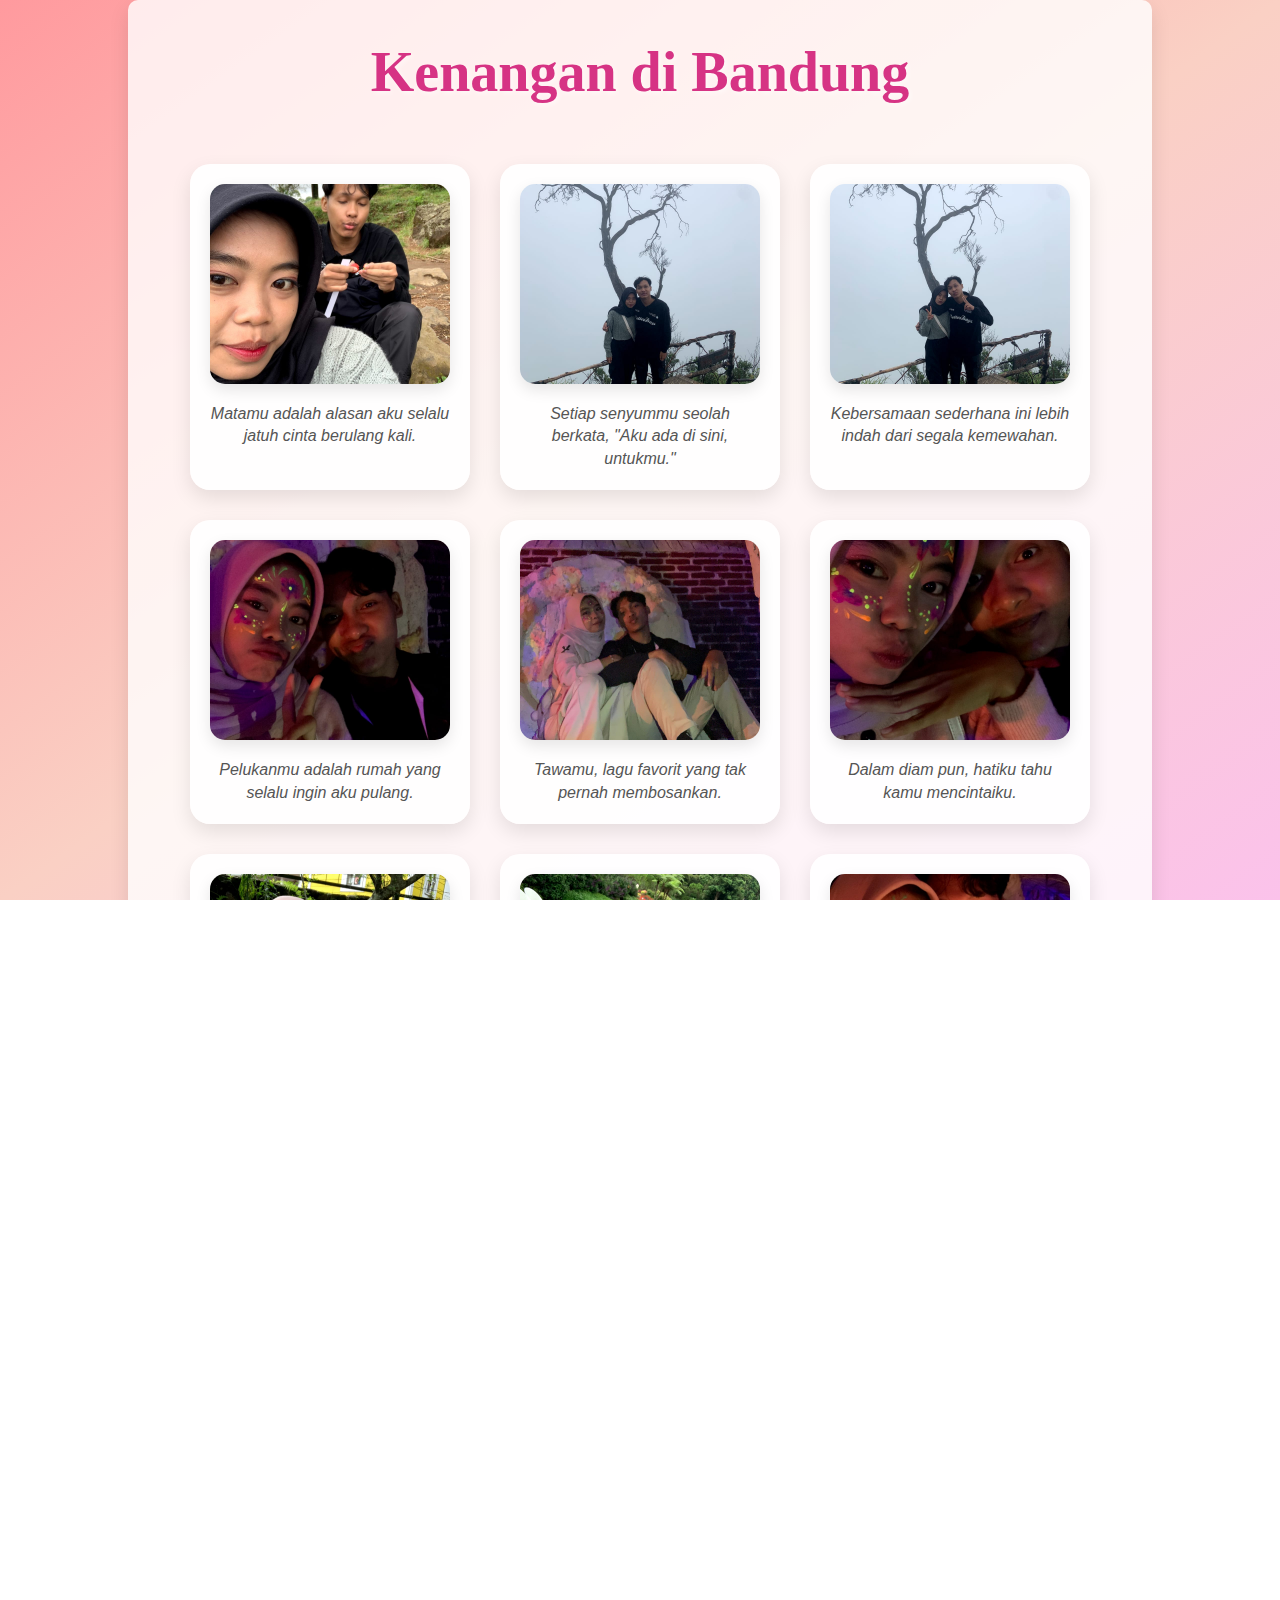
<file: bandung.html>
<!DOCTYPE html>
<html lang="id">
<head>
  <meta charset="UTF-8" />
  <meta name="viewport" content="width=device-width, initial-scale=1.0"/>
  <title>Kenangan di Bandung</title>
  <link rel="stylesheet" href="style.css" />
</head>
<body>
    <div class="hero">
        <h1>Kenangan di Bandung</h1>
        <div class="gallery">
          <div class="item"><img src="images/bandung1.jpeg"><p>Matamu adalah alasan aku selalu jatuh cinta berulang kali.</p></div>
          <div class="item"><img src="images/bandung2.jpeg"><p>Setiap senyummu seolah berkata, "Aku ada di sini, untukmu."</p></div>
          <div class="item"><img src="images/bandung3.jpeg"><p>Kebersamaan sederhana ini lebih indah dari segala kemewahan.</p></div>
          <div class="item"><img src="images/bandung4.jpeg"><p>Pelukanmu adalah rumah yang selalu ingin aku pulang.</p></div>
          <div class="item"><img src="images/bandung5.jpeg"><p>Tawamu, lagu favorit yang tak pernah membosankan.</p></div>
          <div class="item"><img src="images/bandung6.jpeg"><p>Dalam diam pun, hatiku tahu kamu mencintaiku.</p></div>
          <div class="item"><img src="images/bandung7.jpeg"><p>Ketika kita berdua, dunia terasa tak punya batas.</p></div>
          <div class="item"><img src="images/bandung8.jpeg"><p>Jari-jarimu menggenggamku sekuat harapanku untuk kita.</p></div>
          <div class="item"><img src="images/bandung9.jpeg"><p>Tak perlu banyak kata, cukup kehadiranmu yang menjelaskan segalanya.</p></div>
          <div class="item"><img src="images/bandung10.jpeg"><p>Kau datang membawa tenang, seperti hujan di hari panas.</p></div>
          <div class="item"><img src="images/bandung11.jpeg"><p>Aku mencintaimu, bahkan dalam hal-hal kecil yang tak kau sadari.</p></div>
          <div class="item"><img src="images/bandung12.jpeg"><p>Cara kau melihatku, seperti aku adalah segalanya bagimu.</p></div>
          <div class="item"><img src="images/bandung13.jpeg"><p>Hanya dengan bersamamu, semua terasa tepat.</p></div>
          <div class="item"><img src="images/bandung14.jpeg"><p>Cinta ini bukan hanya hari ini, tapi untuk selamanya.</p></div>
        </div>
      </div>
      
    <a href="kenangan-kita.html" class="button">Kembali ke Halaman Kenangan</a>
  </div>
</body>
</html>
</file>
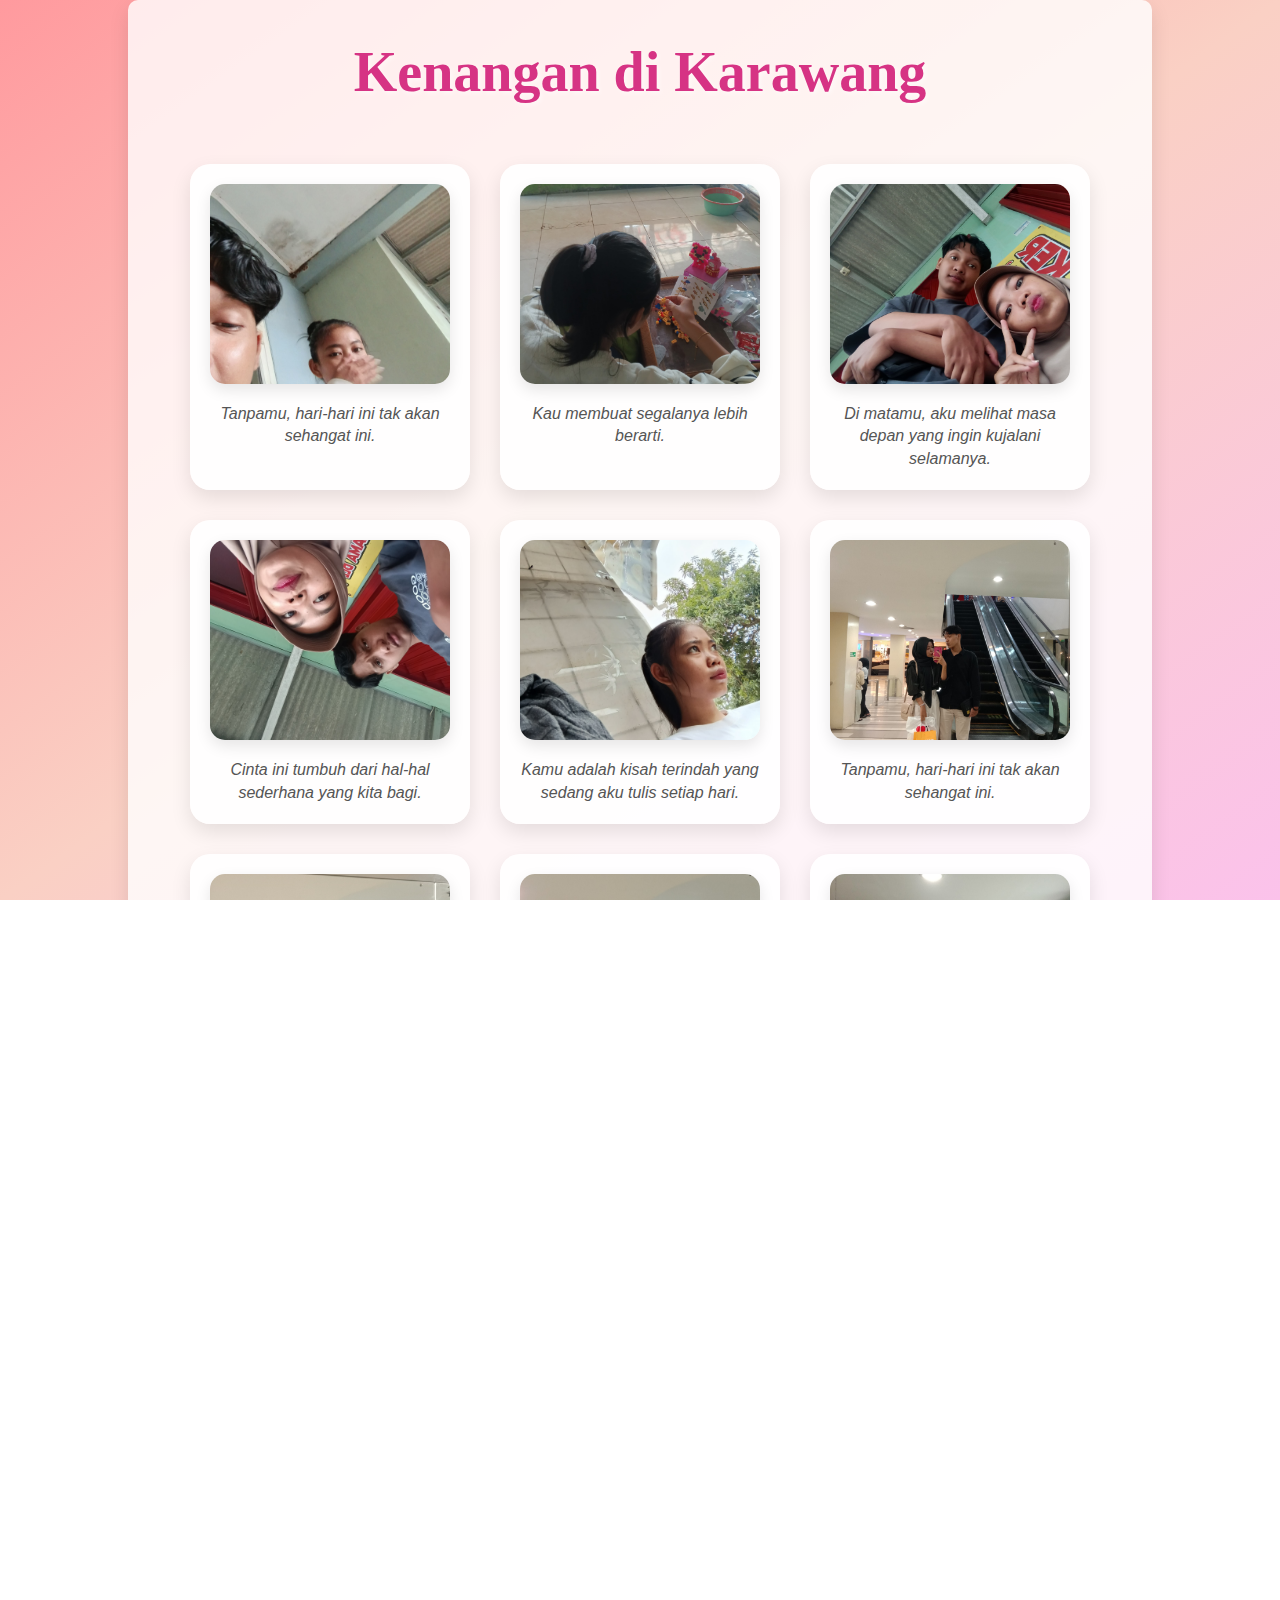
<file: karawang.html>
<!DOCTYPE html>
<html lang="id">
<head>
  <meta charset="UTF-8" />
  <meta name="viewport" content="width=device-width, initial-scale=1.0"/>
  <title>Kenangan di Karawang</title>
  <link rel="stylesheet" href="style.css" />
</head>
<body>
    <div class="hero">
        <h1>Kenangan di Karawang</h1>
        <div class="gallery">
          <div class="item"><img src="images/karawang1.jpeg"><p>Tanpamu, hari-hari ini tak akan sehangat ini.</p></div>
          <div class="item"><img src="images/karawang2.jpeg"><p>Kau membuat segalanya lebih berarti.</p></div>
          <div class="item"><img src="images/karawang3.jpeg"><p>Di matamu, aku melihat masa depan yang ingin kujalani selamanya.</p></div>
          <div class="item"><img src="images/karawang4.jpeg"><p>Cinta ini tumbuh dari hal-hal sederhana yang kita bagi.</p></div>
          <div class="item"><img src="images/karawang5.jpeg"><p>Kamu adalah kisah terindah yang sedang aku tulis setiap hari.</p></div>
          <div class="item"><img src="images/karawang6.jpeg"><p>Tanpamu, hari-hari ini tak akan sehangat ini.</p></div>
          <div class="item"><img src="images/karawang7.jpeg"><p>Kau membuat segalanya lebih berarti.</p></div>
          <div class="item"><img src="images/karawang8.jpeg"><p>Di matamu, aku melihat masa depan yang ingin kujalani selamanya.</p></div>
          <div class="item"><img src="images/karawang9.jpeg"><p>Cinta ini tumbuh dari hal-hal sederhana yang kita bagi.</p></div>
          <div class="item"><img src="images/karawang10.jpeg"><p>Kamu adalah kisah terindah yang sedang aku tulis setiap hari.</p></div>
          <div class="item"><img src="images/karawang11.jpeg"><p>Tanpamu, hari-hari ini tak akan sehangat ini.</p></div>
        </div>
      </div>
      
    <a href="kenangan-kita.html" class="button">Kembali ke Halaman Kenangan</a>
  </div>
</body>
</html>
</file>
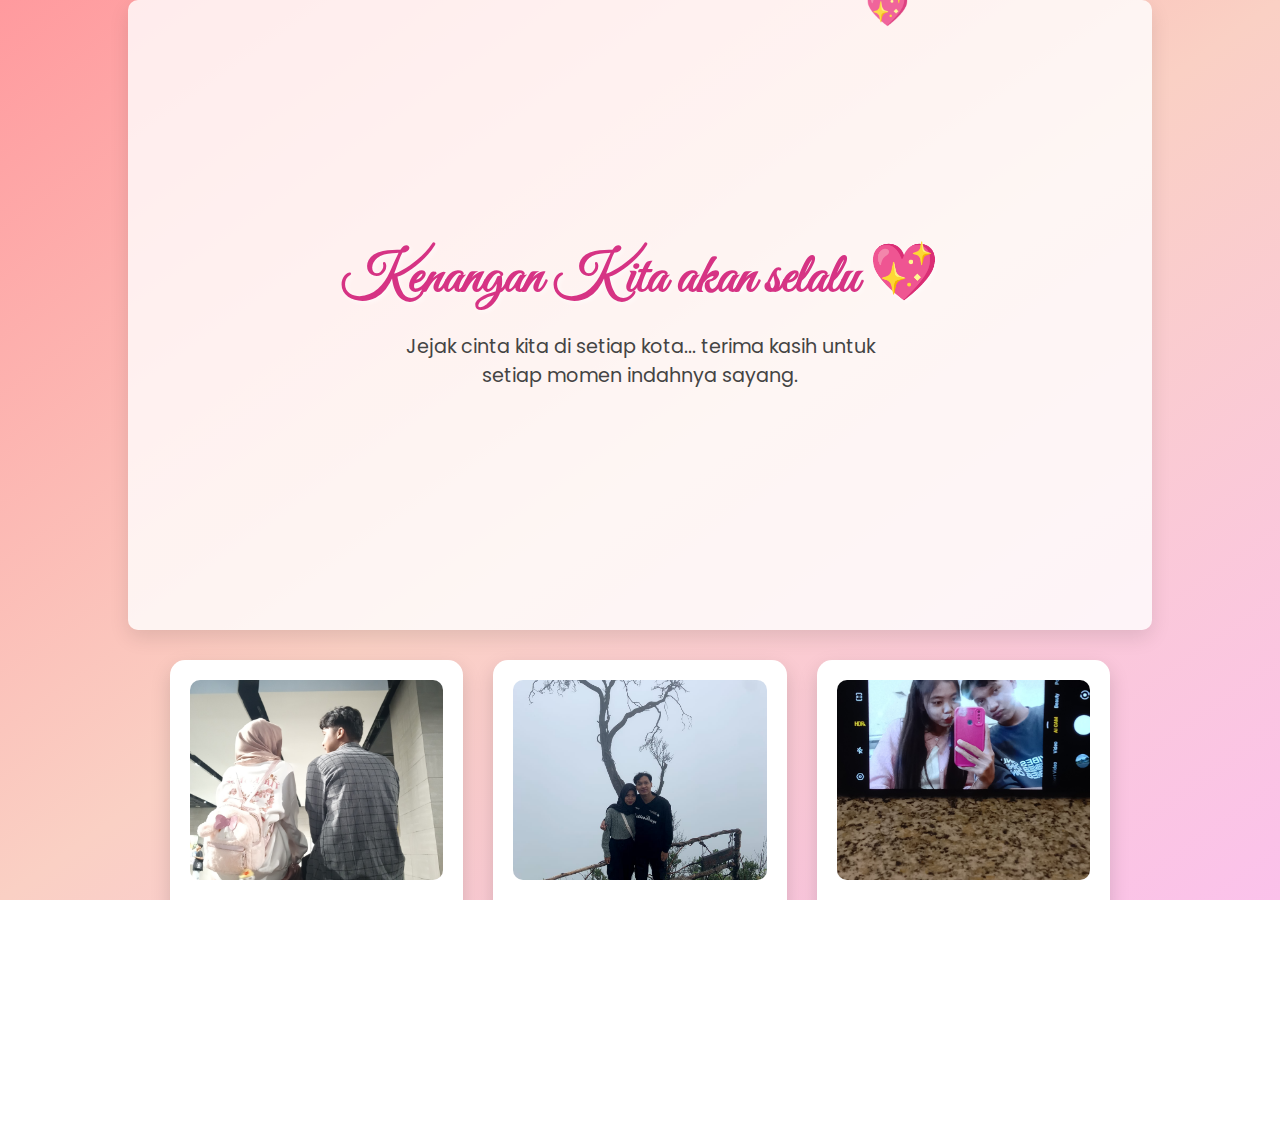
<file: kenangan-kita.html>
<!DOCTYPE html>
<html lang="id">
<head>
  <meta charset="UTF-8" />
  <meta name="viewport" content="width=device-width, initial-scale=1.0" />
  <title>Kenangan Kita Akan Selalu Di Kenang💕</title>
  <link rel="stylesheet" href="style.css" />
  <link href="https://fonts.googleapis.com/css2?family=Great+Vibes&family=Poppins:wght@300;500&display=swap" rel="stylesheet">
  <style>
    .gallery {
      display: grid;
      grid-template-columns: repeat(auto-fit, minmax(250px, 1fr));
      gap: 30px;
      padding: 30px;
      max-width: 1000px;
      margin: auto;
    }

    .city-block {
      background: #fff;
      border-radius: 15px;
      box-shadow: 0 8px 20px rgba(0,0,0,0.15);
      padding: 20px;
      text-align: center;
      transition: transform 0.3s ease;
    }

    .city-block:hover {
      transform: scale(1.02);
    }

    .main-photo {
      width: 100%;
      height: 200px;
      object-fit: cover;
      border-radius: 10px;
      margin-bottom: 15px;
    }

    .city-name {
      font-size: 1.3rem;
      font-weight: bold;
      color: #d63384;
      margin-bottom: 10px;
    }

    .city-btn {
      background-color: #ff6f91;
      color: white;
      padding: 10px 20px;
      border-radius: 30px;
      border: none;
      font-size: 1rem;
      font-family: 'Poppins', sans-serif;
      cursor: pointer;
      transition: background 0.3s ease;
    }

    .city-btn:hover {
      background-color: #ff8fa3;
    }
  </style>
</head>
<body>
  <div class="hero">
    <h1>Kenangan Kita akan selalu  💖</h1>
    <p>Jejak cinta kita di setiap kota... terima kasih untuk setiap momen indahnya sayang.</p>
  </div>

  <section class="gallery">
    <div class="city-block">
      <img src="images/surabaya-memorable.jpeg" alt="Kenangan Surabaya" class="main-photo" />
      <div class="city-name">Surabaya</div>
      <button class="city-btn" onclick="window.location.href='surabaya.html'">Lihat Kenangan Surabaya</button>
    </div>

    <div class="city-block">
      <img src="images/bandung-memorable.jpeg" alt="Kenangan Bandung" class="main-photo" />
      <div class="city-name">Bandung</div>
      <button class="city-btn" onclick="window.location.href='bandung.html'">Lihat Kenangan Bandung</button>
    </div>

    <div class="city-block">
      <img src="images/karawang-memorable.jpeg" alt="Kenangan Karawang" class="main-photo" />
      <div class="city-name">Karawang</div>
      <button class="city-btn" onclick="window.location.href='karawang.html'">Lihat Kenangan Karawang</button>
    </div>
    
  </section>

  <div class="footer" style="margin-top: 30px;">
    <button class="music-btn" onclick="window.location.href='index.html'">🔙 Kembali ke Halaman Utama</button>
    <button class="music-btn" onclick="window.location.href='next.html'">➡️ Klik ini kalau mau lihat sesuatu yang indah</button>
  </div>



  <div class="heart-animation"></div>

  <script src="script.js"></script>
</body>
</html>
</file>
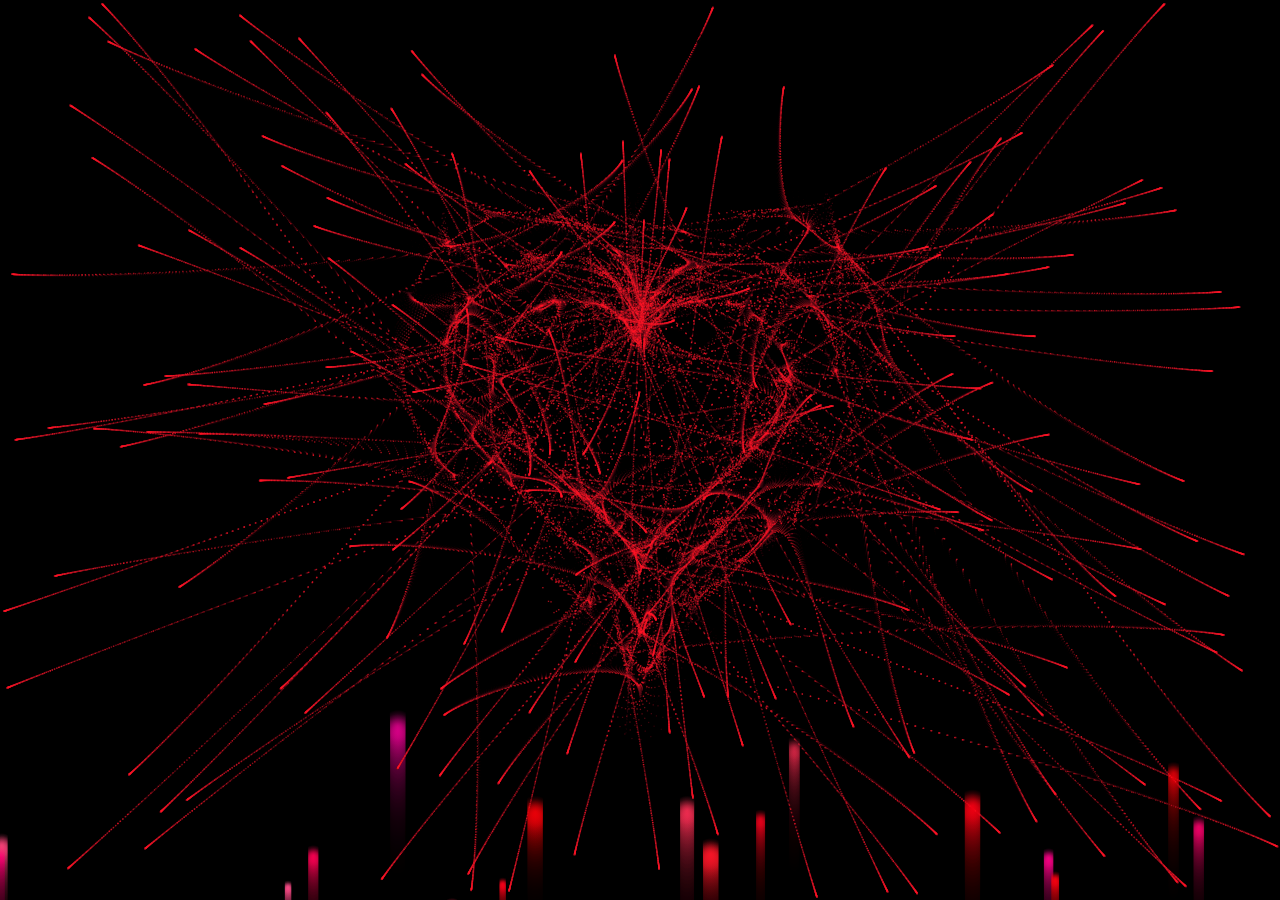
<file: next.html>
<!DOCTYPE html>
<html lang="en">
<head>
  <meta charset="UTF-8">
  <meta http-equiv="X-UA-Compatible" content="IE=edge">
  <meta name="viewport" content="width=device-width, initial-scale=1.0">
  <title>❤️</title>
  <link href="https://fonts.googleapis.com/css2?family=Dancing+Script:wght@700&display=swap" rel="stylesheet">
  <style>
    canvas {
      position: absolute;
      left: 0;
      top: 0;
      width: 100%;
      height: 100%;
      background-color: rgba(12, 12, 12, 0.2);
    }
    #womens-day {
      position: absolute;
      top: 20px;
      left: 50%;
      transform: translateX(-50%);
      font-size: 25px;
      font-family: 'Dancing Script';
      font-style: italic;
      text-align: center;
      z-index: 1;
    }
    #womens-day span {
      display: inline-block;
      animation: jump 4s infinite, colorChange 4s infinite;
    }
    @keyframes jump {
      0% { transform: translateY(0); }
      50% { transform: translateY(-20px); }
      100% { transform: translateY(0); }
    }
    @keyframes colorChange {
      0% { color: #FF69BE; }
      50% { color: #FF0000; }
      100% { color: #FF69BE; }
    }
    #womens-day span:nth-child(1) { animation-delay: 0s; }
    #womens-day span:nth-child(2) { animation-delay: 0.1s; }
    #womens-day span:nth-child(3) { animation-delay: 0.2s; }
    #womens-day span:nth-child(4) { animation-delay: 0.3s; }
    #womens-day span:nth-child(5) { animation-delay: 0.4s; }
    #womens-day span:nth-child(6) { animation-delay: 0.5s; }
    #womens-day span:nth-child(7) { animation-delay: 0.6s; }
    #womens-day span:nth-child(8) { animation-delay: 0.7s; }
    #womens-day span:nth-child(9) { animation-delay: 0.8s; }
    #womens-day span:nth-child(10) { animation-delay: 0.9s; }
    #womens-day span:nth-child(11) { animation-delay: 1.0s; }
    #womens-day span:nth-child(12) { animation-delay: 1.1s; }
    #womens-day span:nth-child(13) { animation-delay: 1.2s; }
    #womens-day span:nth-child(14) { animation-delay: 1.3s; }
    #womens-day span:nth-child(15) { animation-delay: 1.4s; }
  </style>
</head>
<body>
  <div id="womens-day">
    <span>i</span><span>L</span><span>o</span><span>v</span><span>e</span><span> </span>
    <span>y</span><span>o</span><span>u</span><span>A</span><span>l</span><span>y</span><span>a</span>
    
  </div>
  <canvas id="heart"></canvas>
  <script>
    window.requestAnimationFrame =
      window.__requestAnimationFrame ||
      window.requestAnimationFrame ||
      window.webkitRequestAnimationFrame ||
      window.mozRequestAnimationFrame ||
      window.oRequestAnimationFrame ||
      window.msRequestAnimationFrame ||
      (function () {
        return function (callback, element) {
          var lastTime = element.__lastTime || 0;
          var currTime = Date.now();
          var timeToCall = Math.max(1, 33 - (currTime - lastTime));
          window.setTimeout(callback, timeToCall);
          element.__lastTime = currTime + timeToCall;
        };
      })();

    window.isDevice = /android|webos|iphone|ipad|ipod|blackberry|iemobile|opera mini/i.test(
      (navigator.userAgent || navigator.vendor || window.opera).toLowerCase()
    );

    var loaded = false;

    var init = function () {
      if (loaded) return;
      loaded = true;
      var mobile = window.isDevice;
      var koef = mobile ? 0.5 : 1;
      var canvas = document.getElementById("heart");
      var ctx = canvas.getContext("2d");
      var rand = Math.random;

      var baseWidth = 1920;
      var baseHeight = 1080;

      var updateCanvasSize = function () {
        var width = (canvas.width = koef * innerWidth);
        var height = (canvas.height = koef * innerHeight);
        var scale = Math.min(width / baseWidth, height / baseHeight);
        ctx.fillStyle = "rgba(0,0,0,1)";
        ctx.fillRect(0, 0, width, height);
        return { width, height, scale };
      };

      var { width, height, scale } = updateCanvasSize();

      var drawText = function (opacity) {
        ctx.font = `${100 * scale}px Arial`;
        ctx.fillStyle = `rgba(255, 255, 255, ${opacity})`;
        ctx.textAlign = "center";
        ctx.fillText("I love you", width / 2, height / 2); 
      };

      var heartPosition = function (rad) {
        return [
          Math.pow(Math.sin(rad), 3),
          -(
            15 * Math.cos(rad) -
            5 * Math.cos(2 * rad) -
            2 * Math.cos(3 * rad) -
            Math.cos(4 * rad)
          ),
        ];
      };

      var scaleAndTranslate = function (pos, sx, sy, dx, dy) {
        return [dx + pos[0] * sx, dy + pos[1] * sy];
      };

      var updatePointsOrigin = function () {
        var pointsOrigin = [];
        var dr = mobile ? 0.3 : 0.1;
        // Tăng kích thước trái tim lên khoảng 20%
        for (var i = 0; i < Math.PI * 2; i += dr)
          pointsOrigin.push(scaleAndTranslate(heartPosition(i), 372 * scale, 23 * scale, 0, 0)); // 310 -> 372, 19 -> 23
        for (var i = 0; i < Math.PI * 2; i += dr)
          pointsOrigin.push(scaleAndTranslate(heartPosition(i), 300 * scale, 18 * scale, 0, 0)); // 250 -> 300, 15 -> 18
        for (var i = 0; i < Math.PI * 2; i += dr)
          pointsOrigin.push(scaleAndTranslate(heartPosition(i), 228 * scale, 13 * scale, 0, 0)); // 190 -> 228, 11 -> 13
        return pointsOrigin;
      };

      var pointsOrigin = updatePointsOrigin();
      var heartPointsCount = pointsOrigin.length;
      var targetPoints = [];

      var pulse = function (kx, ky) {
        for (var i = 0; i < pointsOrigin.length; i++) {
          targetPoints[i] = [
            kx * pointsOrigin[i][0] + width / 2,
            ky * pointsOrigin[i][1] + height / 2.2,
          ];
        }
      };

      window.addEventListener("resize", function () {
        var size = updateCanvasSize();
        width = size.width;
        height = size.height;
        scale = size.scale;
        pointsOrigin = updatePointsOrigin();
        heartPointsCount = pointsOrigin.length;
      });

      var traceCount = mobile ? 20 : 50;
      var e = [];
      for (var i = 0; i < heartPointsCount; i++) {
        var x = rand() * width;
        var y = rand() * height;
        e[i] = {
          vx: 0,
          vy: 0,
          R: 2 * scale,
          speed: (rand() + 5) * scale,
          q: ~~(rand() * heartPointsCount),
          D: 2 * (i % 2) - 1,
          force: 0.2 * rand() + 0.7,
          trace: Array.from({ length: traceCount }, () => ({ x, y })),
        };
      }

      var glowingHearts = [];
      var createGlowingHeart = function () {
        return {
          x: rand() * width,
          y: height + 20 * scale,
          vy: -(rand() * 4 + 2) * scale,
          size: (rand() * 15 + 10) * scale,
          opacity: 1,
          color: interpolateColor(rand()),
        };
      };

      var config = { traceK: 0.4, timeDelta: 0.6 };
      var time = 0;
      var colorTime = 0;
      var colorDuration = 2;
      var textOpacity = 0;
      var showText = false;
      var heartsPassed = 0;

      var interpolateColor = function (t) {
        var startColor = { r: 255, g: 105, b: 190 };
        var endColor = { r: 255, g: 0, b: 0 };
        var r, g, b;
        if (t < 0.5) {
          r = Math.round(startColor.r + (endColor.r - startColor.r) * (t * 2));
          g = Math.round(startColor.g + (endColor.g - startColor.g) * (t * 2));
          b = Math.round(startColor.b + (endColor.b - startColor.b) * (t * 2));
        } else {
          t = (t - 0.5) * 2;
          r = Math.round(endColor.r + (startColor.r - endColor.r) * t);
          g = Math.round(endColor.g + (endColor.g - startColor.g) * t);
          b = Math.round(endColor.b + (startColor.b - endColor.b) * t);
        }
        return `rgba(${r}, ${g}, ${b}, `;
      };

      var loop = function () {
        var n = -Math.cos(time);
        pulse((1 + n) * 0.5, (1 + n) * 0.5);
        time += (Math.sin(time) < 0 ? 9 : n > 0.8 ? 0.2 : 1) * config.timeDelta;

        ctx.fillStyle = "rgba(0,0,0,.1)";
        ctx.fillRect(0, 0, width, height);

        colorTime += 0.016;
        var t = (colorTime % colorDuration) / colorDuration;
        var currentColor = interpolateColor(t);

        for (var i = e.length; i--; ) {
          var u = e[i];
          var q = targetPoints[u.q];
          var dx = u.trace[0].x - q[0];
          var dy = u.trace[0].y - q[1];
          var length = Math.sqrt(dx * dx + dy * dy);

          if (length < 10 * scale) {
            if (rand() > 0.95) {
              u.q = ~~(rand() * heartPointsCount);
            } else {
              if (rand() > 0.99) u.D *= -1;
              u.q = (u.q + u.D) % heartPointsCount;
              if (u.q < 0) u.q += heartPointsCount;
            }
          }

          u.vx += (-dx / length) * u.speed;
          u.vy += (-dy / length) * u.speed;
          u.trace[0].x += u.vx;
          u.trace[0].y += u.vy;
          u.vx *= u.force;
          u.vy *= u.force;

          for (var k = 0; k < u.trace.length - 1; k++) {
            var T = u.trace[k];
            var N = u.trace[k + 1];
            N.x -= config.traceK * (N.x - T.x);
            N.y -= config.traceK * (N.y - T.y);
          }

          ctx.fillStyle = currentColor + "0.7)";
          u.trace.forEach((t) => ctx.fillRect(t.x, t.y, 2 * scale, 2 * scale));
        }

        if (rand() > 0.7) glowingHearts.push(createGlowingHeart());

        for (var i = glowingHearts.length - 1; i >= 0; i--) {
          var h = glowingHearts[i];
          h.y += h.vy;
          h.opacity -= 0.01;

          var gradient = ctx.createRadialGradient(h.x, h.y, 0, h.x, h.y, h.size);
          gradient.addColorStop(0, h.color + h.opacity + ")");
          gradient.addColorStop(1, h.color + "0)");
          ctx.fillStyle = gradient;

          ctx.beginPath();
          for (var rad = 0; rad < Math.PI * 2; rad += 0.1) {
            var [hx, hy] = heartPosition(rad);
            var [x, y] = scaleAndTranslate([hx, hy], h.size / 2, h.size / 2, h.x, h.y);
            if (rad === 0) ctx.moveTo(x, y);
            else ctx.lineTo(x, y);
          }
          ctx.closePath();
          ctx.fill();

          if (h.y < -h.size) {
            heartsPassed++;
            if (heartsPassed >= 5) showText = true;
            glowingHearts.splice(i, 1);
          } else if (h.opacity <= 0) {
            glowingHearts.splice(i, 1);
          }
        }

        if (showText) {
          textOpacity = Math.min(textOpacity + 0.05, 1);
          drawText(textOpacity);
        }

        window.requestAnimationFrame(loop, canvas);
      };

      loop();
    };

    var s = document.readyState;
    if (s === "complete" || s === "loaded" || s === "interactive") init();
    else document.addEventListener("DOMContentLoaded", init);
  </script>
</body>
</html>
</file>
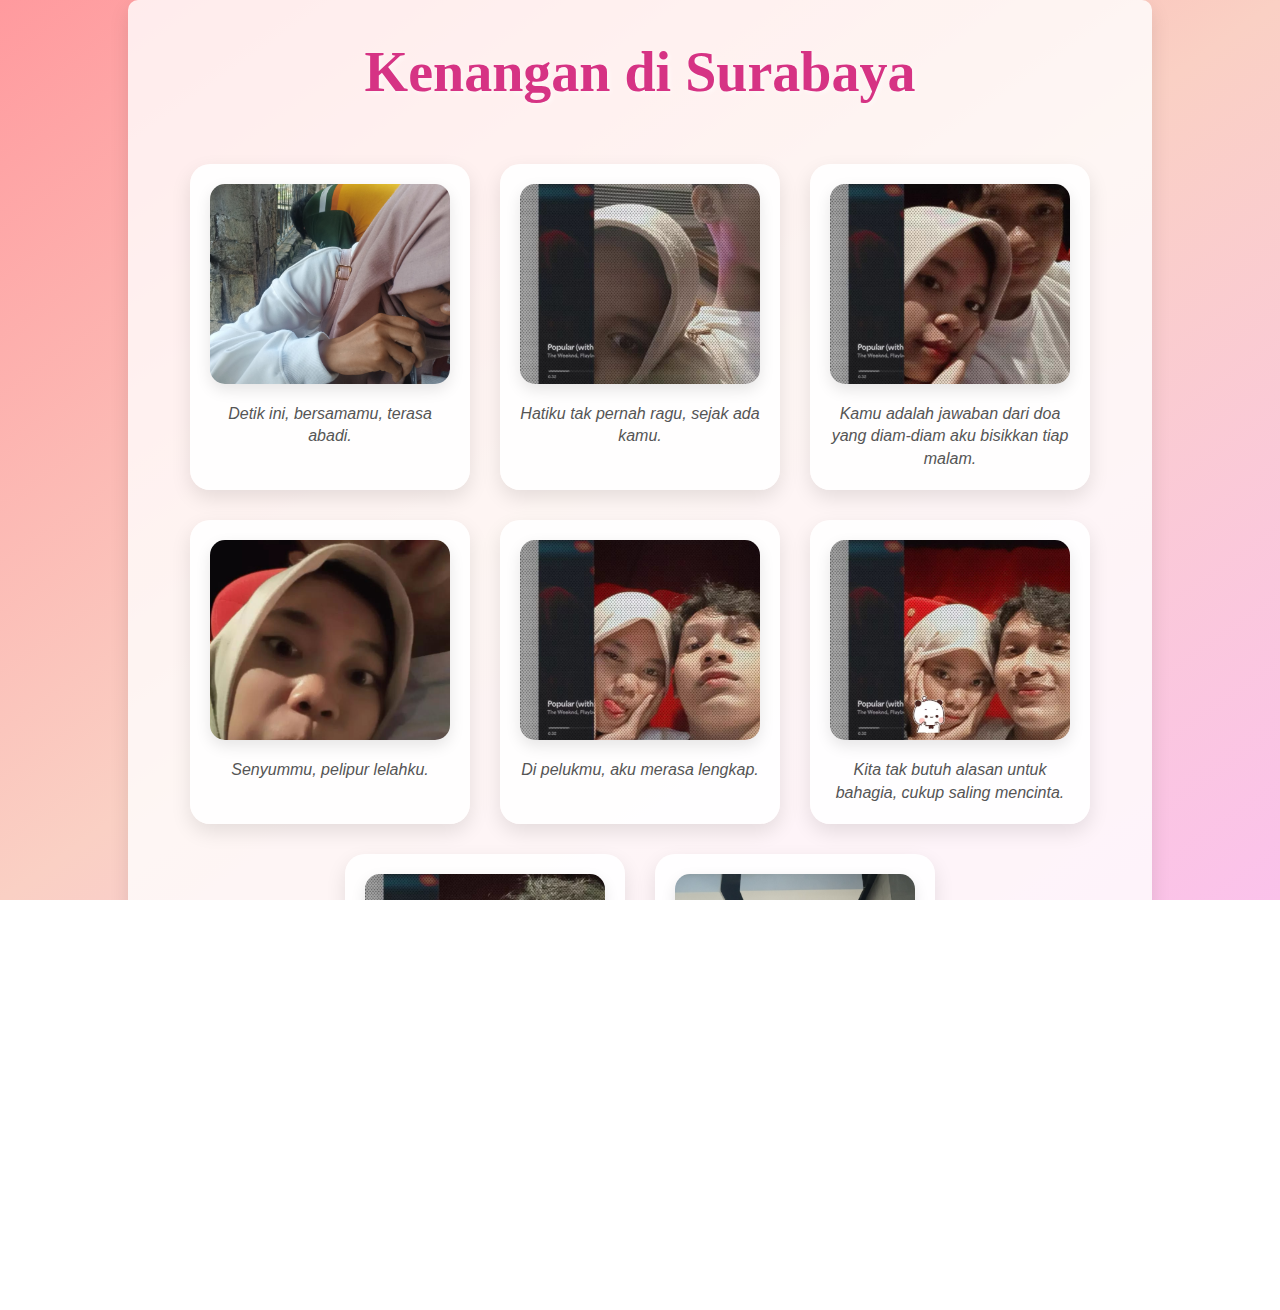
<file: surabaya.html>
<!DOCTYPE html>
<html lang="id">
<head>
  <meta charset="UTF-8" />
  <meta name="viewport" content="width=device-width, initial-scale=1.0"/>
  <title>Kenangan di Surabaya</title>
  <link rel="stylesheet" href="style.css" />
</head>
<body>
    <div class="hero">
        <h1>Kenangan di Surabaya</h1>
        <div class="gallery">
          <div class="item"><img src="images/surabaya1.jpeg"><p>Detik ini, bersamamu, terasa abadi.</p></div>
          <div class="item"><img src="images/surabaya2.jpeg"><p>Hatiku tak pernah ragu, sejak ada kamu.</p></div>
          <div class="item"><img src="images/surabaya3.jpeg"><p>Kamu adalah jawaban dari doa yang diam-diam aku bisikkan tiap malam.</p></div>
          <div class="item"><img src="images/surabaya4.jpeg"><p>Senyummu, pelipur lelahku.</p></div>
          <div class="item"><img src="images/surabaya5.jpeg"><p>Di pelukmu, aku merasa lengkap.</p></div>
          <div class="item"><img src="images/surabaya6.jpeg"><p>Kita tak butuh alasan untuk bahagia, cukup saling mencinta.</p></div>
          <div class="item"><img src="images/surabaya7.jpeg"><p>Segalanya menjadi indah sejak aku mengenalmu.</p></div>
          <div class="item"><img src="images/surabaya8.jpeg"><p>Hatiku tak pernah ragu, sejak ada kamu.</p></div>
        </div>
      </div>

      
    <a href="kenangan-kita.html" class="button">Kembali ke Halaman Kenangan</a>
  </div>
</body>
</html>
</file>
<file: style.css>
/* Reset Styles */
* {
  margin: 0;
  padding: 0;
  box-sizing: border-box;
}

html, body {
  height: 100%; /* Pastikan halaman memiliki tinggi penuh */
  overflow-x: hidden; /* Mencegah scroll horizontal */
  overflow-y: auto; /* Pastikan scroll vertikal diaktifkan */
  margin: 0;
}

body {
  font-family: 'Poppins', sans-serif;
  background: linear-gradient(to bottom right, #ff9a9e, #fad0c4, #fbc2eb); /* Background gradasi lembut */
  color: #000000;
  text-align: center;
  position: relative;
  min-height: 100vh; /* Menjamin halaman penuh */
  overflow-y: scroll; /* Agar halaman bisa di-scroll */
}

/* Hero Section */
.hero {
  display: flex;
  flex-direction: column;
  justify-content: center;
  align-items: center;
  min-height: 70vh; /* Pastikan bagian hero cukup tinggi dan lebih proporsional */
  text-align: center;
  padding: 40px;
  background: rgba(255, 255, 255, 0.8); /* Efek transparansi putih di belakang teks */
  border-radius: 10px;
  box-shadow: 0 8px 20px rgba(0, 0, 0, 0.1);
  position: relative; /* Menggunakan relative agar tidak menghalangi layout lainnya */
  width: 80%;
  margin: 0 auto; /* Membuat hero section terpusat */
}

/* Judul */
h1 {
  font-family: 'Great Vibes', cursive;
  font-size: 3.5rem;
  margin-bottom: 20px;
  color: #d63384;
  text-shadow: 2px 2px 5px rgba(255, 255, 255, 0.6);
}

/* Deskripsi */
p {
  font-size: 1.2rem;
  margin-bottom: 25px;
  color: #444;
  max-width: 500px;
  margin: 0 auto;
  line-height: 1.5;
}

/* Foto Pacar yang Tetap di Tengah */
.photo {
  margin-bottom: 30px; /* Memberikan jarak antara foto dan tombol */
}

.photo img {
  width: 250px;
  height: 250px;
  object-fit: cover;
  border-radius: 50%;
  border: 6px solid #ffc1d3;
  box-shadow: 0 8px 20px rgba(0, 0, 0, 0.1);
  margin-top: 20px; /* Memberikan jarak antara foto dan teks */
  position: relative;
  z-index: 2;
}

/* Button */
.button {
  background-color: #ff6f91;
  color: white;
  padding: 12px 30px;
  border-radius: 50px;
  text-decoration: none;
  font-size: 1rem;
  margin-top: 30px;
  display: inline-block;
  box-shadow: none;
  transition: background 0.3s ease, transform 0.3s ease;
}

.button:hover {
  background-color: #ff8fa3;
  transform: scale(1.05); /* Efek pembesaran sedikit saat hover */
}

/* Animasi Foto Pacar Jatuh di Seluruh Halaman */
.falling-photos {
  position: absolute;
  top: 0;
  left: 0;
  width: 100%;
  height: 100%;
  pointer-events: none;
}

.falling-photo {
  position: absolute;
  width: 50px;
  height: 50px;
  object-fit: cover;
  border-radius: 50%;
  animation: photo-fall 4s infinite ease-in;
  z-index: 1;
}

.falling-photo {
  position: fixed;
  top: -100px;
  width: 60px;
  height: 60px; 
  object-fit: cover;
  opacity: 0.8;
  animation: fall 4s linear forwards;
  z-index: 10;
  border-radius: 50%;
}

@keyframes fall {
  to {
    transform: translateY(100vh);
    opacity: 0;
  }
}

@keyframes photo-fall {
  0% {
    top: -5%;
    opacity: 1;
  }
  50% {
    opacity: 0.5;
  }
  100% {
    top: 100%;
    opacity: 0;
  }
}

/* Animasi Hati Jatuh */
.heart-animation {
  position: absolute;
  top: 0;
  left: 0;
  width: 100%;
  pointer-events: none;
  z-index: 2;
}

.heart {
  position: absolute;
  top: -50px;
  font-size: 24px;
  animation: heart-fall 5s infinite ease-in;
}

.heart {
  position: fixed;
  top: -20px;
  animation: heartFall 5s ease-in forwards;
  z-index: 5;
  opacity: 0.9;
}

@keyframes heartFall {
  to {
    transform: translateY(100vh) rotate(360deg);
    opacity: 0;
  }
}

.heart:nth-child(1) { left: 10%; animation-delay: 0s; }
.heart:nth-child(2) { left: 30%; animation-delay: 1s; }
.heart:nth-child(3) { left: 60%; animation-delay: 2s; }
.heart:nth-child(4) { left: 80%; animation-delay: 3s; }

@keyframes heart-fall {
  0% { transform: translateY(0) rotate(0deg); opacity: 1; }
  100% { transform: translateY(100vh) rotate(360deg); opacity: 0; }
}

/* Music Button */
.music-btn {
  margin-top: 20px;
  background: #ff69b4;
  color: white;
  border: none;
  padding: 10px 20px;
  border-radius: 30px;
  font-size: 16px;
  font-family: 'Poppins', sans-serif;
  cursor: pointer;
  box-shadow: 0 4px 12px rgba(0,0,0,0.2);
  display: inline-block;
  transition: background 0.3s ease;
}

.music-btn:hover {
  background-color: #e63946;
}

.music-btn span {
  display: inline-block;
}

#music-info {
  font-size: 18px;
  font-family: 'Poppins', sans-serif;
  color: #333;
  text-align: center;
  margin-bottom: 20px;
  margin-top: 30px;
}

/* RESPONSIF UNTUK PERANGKAT MOBILE */
@media screen and (max-width: 768px) {
  /* Hero Section */
  .hero {
    padding: 30px 20px;
    min-height: 50vh;
  }

  h1 {
    font-size: 2.5rem;
  }

  p {
    font-size: 1rem;
    padding: 0 10px;
  }

  .photo img {
    width: 180px;
    height: 180px;
  }

  .button {
    padding: 12px 25px;
    font-size: 1rem;
  }

  #music-info {
    font-size: 16px;
  }

  .music-btn {
    padding: 10px 20px;
    font-size: 14px;
  }

  .falling-photo {
    width: 40px;
    height: 40px;
  }

  .heart {
    font-size: 20px;
  }
}

@media screen and (max-width: 480px) {
  h1 {
    font-size: 1.8rem;
  }

  .button {
    padding: 10px 20px;
    font-size: 0.9rem;
  }

  .photo img {
    width: 150px;
    height: 150px;
  }

  .music-btn {
    font-size: 13px;
    padding: 8px 16px;
  }

  #music-info {
    font-size: 15px;
  }

  .falling-photo {
    width: 30px;
    height: 30px;
  }

  .heart {
    font-size: 18px;
  }
}

/* GALLERY STYLE UNTUK HALAMAN BANDUNG, KARAWANG, SURABAYA */
.gallery {
  display: flex;
  flex-wrap: wrap;
  justify-content: center;
  gap: 30px;
  margin: 40px 0;
}

.item {
  background: rgba(255, 255, 255, 0.9);
  padding: 20px;
  border-radius: 20px;
  width: 280px;
  box-shadow: 0 8px 20px rgba(0, 0, 0, 0.1);
  transition: transform 0.3s ease, box-shadow 0.3s ease;
}

.item:hover {
  transform: scale(1.03);
  box-shadow: 0 12px 25px rgba(0, 0, 0, 0.15);
}

.item img {
  width: 100%;
  height: 200px;
  object-fit: cover;
  border-radius: 15px;
  margin-bottom: 15px;
  box-shadow: 0 6px 15px rgba(0, 0, 0, 0.1);
}

.item p {
  font-size: 1rem;
  color: #555;
  font-style: italic;
  line-height: 1.4;
}

/* RESPONSIF UNTUK GALLERY */
@media screen and (max-width: 768px) {
  .gallery {
    flex-direction: column;
    align-items: center;
  }

  .item {
    width: 80%;
  }
}

@media screen and (max-width: 480px) {
  .item img {
    height: 180px;
  }

  .item p {
    font-size: 0.95rem;
  }
}
</file>
